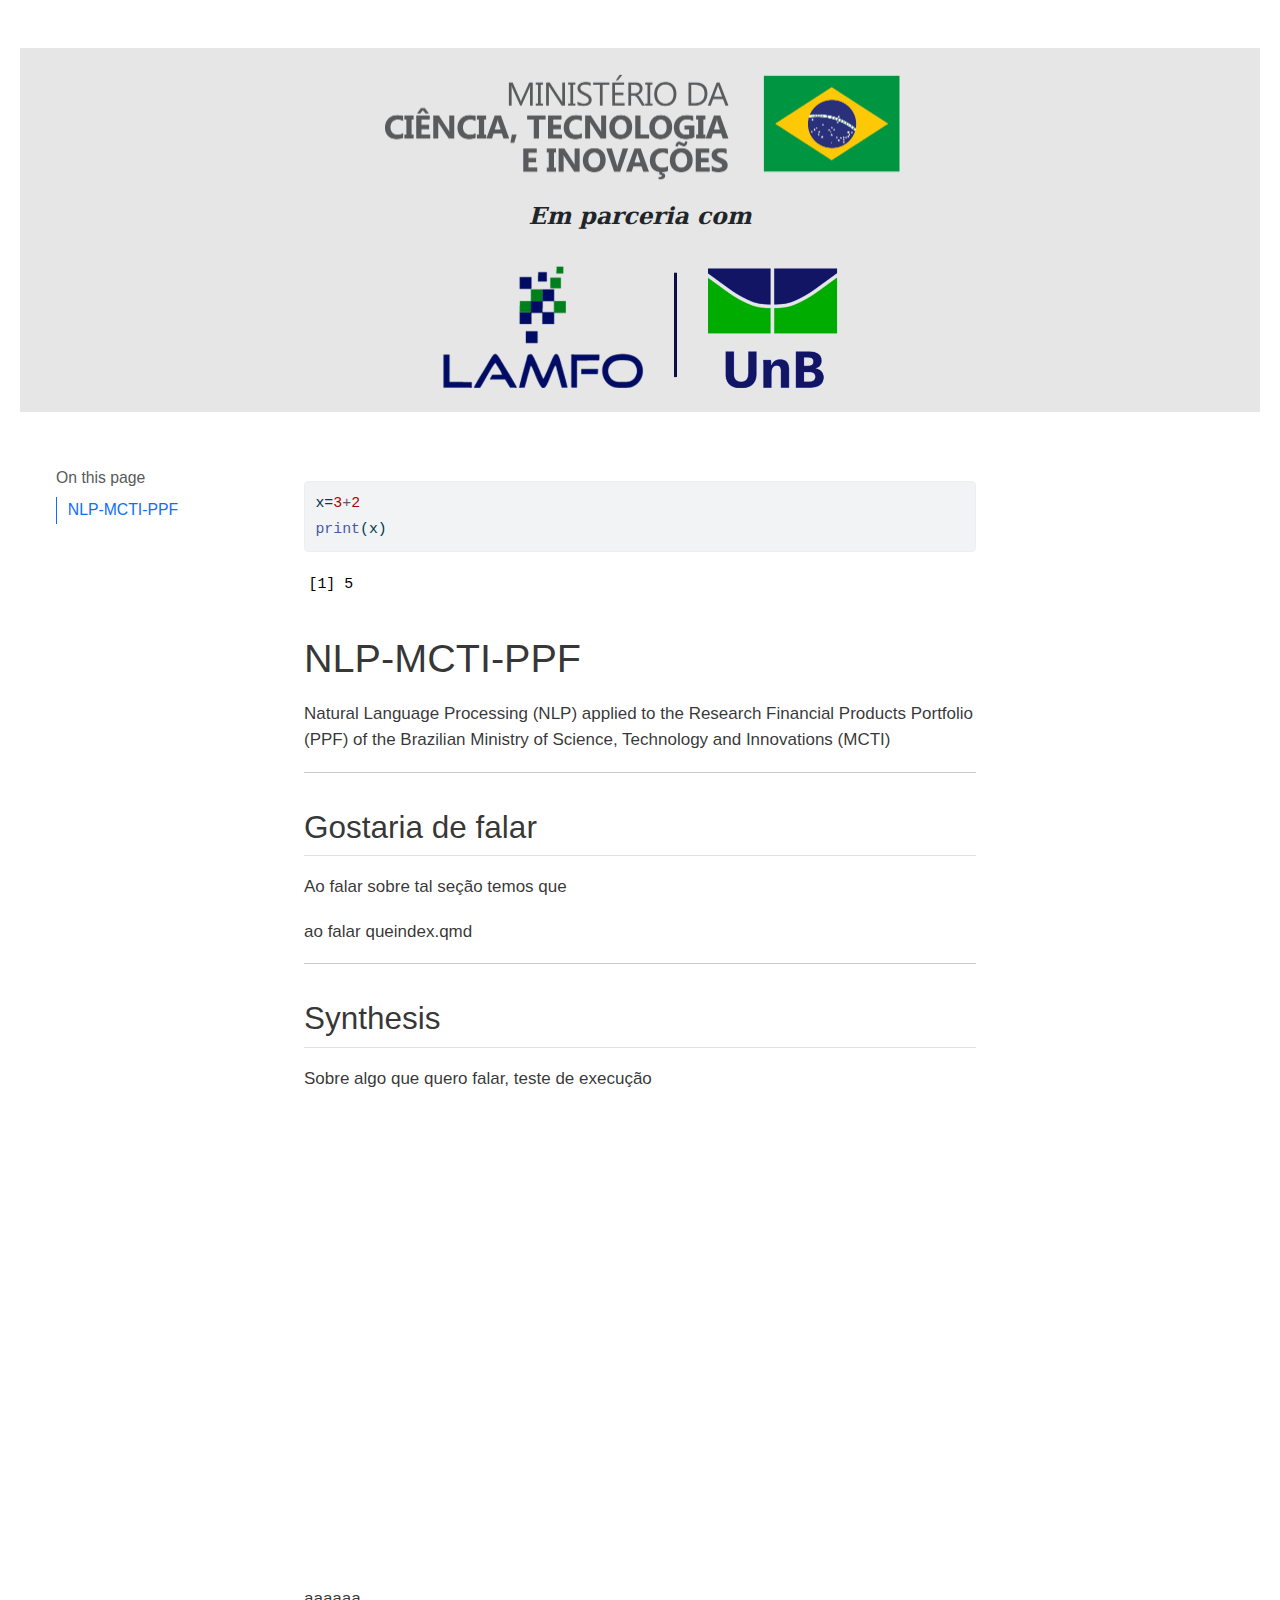
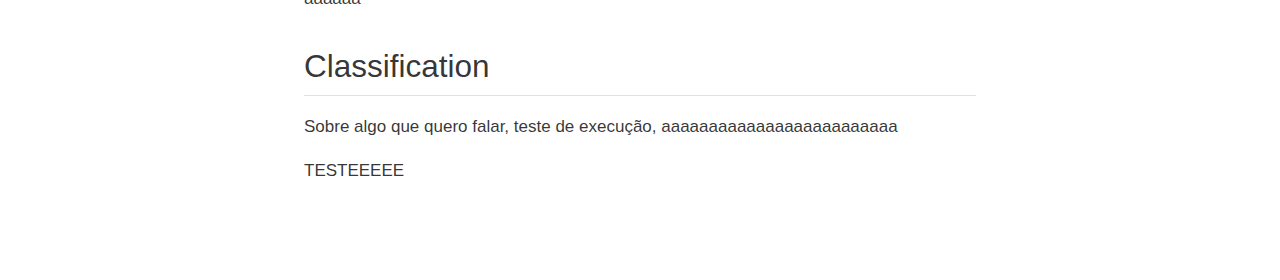
<file: index.html>
<!DOCTYPE html>
<html xmlns="http://www.w3.org/1999/xhtml" lang="en" xml:lang="en"><head>

<meta charset="utf-8">
<meta name="generator" content="quarto-1.0.37">

<meta name="viewport" content="width=device-width, initial-scale=1.0, user-scalable=yes">


<title>NLP-MCTI-PPF</title>
<style>
code{white-space: pre-wrap;}
span.smallcaps{font-variant: small-caps;}
span.underline{text-decoration: underline;}
div.column{display: inline-block; vertical-align: top; width: 50%;}
div.hanging-indent{margin-left: 1.5em; text-indent: -1.5em;}
ul.task-list{list-style: none;}
pre > code.sourceCode { white-space: pre; position: relative; }
pre > code.sourceCode > span { display: inline-block; line-height: 1.25; }
pre > code.sourceCode > span:empty { height: 1.2em; }
.sourceCode { overflow: visible; }
code.sourceCode > span { color: inherit; text-decoration: inherit; }
div.sourceCode { margin: 1em 0; }
pre.sourceCode { margin: 0; }
@media screen {
div.sourceCode { overflow: auto; }
}
@media print {
pre > code.sourceCode { white-space: pre-wrap; }
pre > code.sourceCode > span { text-indent: -5em; padding-left: 5em; }
}
pre.numberSource code
  { counter-reset: source-line 0; }
pre.numberSource code > span
  { position: relative; left: -4em; counter-increment: source-line; }
pre.numberSource code > span > a:first-child::before
  { content: counter(source-line);
    position: relative; left: -1em; text-align: right; vertical-align: baseline;
    border: none; display: inline-block;
    -webkit-touch-callout: none; -webkit-user-select: none;
    -khtml-user-select: none; -moz-user-select: none;
    -ms-user-select: none; user-select: none;
    padding: 0 4px; width: 4em;
    color: #aaaaaa;
  }
pre.numberSource { margin-left: 3em; border-left: 1px solid #aaaaaa;  padding-left: 4px; }
div.sourceCode
  {   }
@media screen {
pre > code.sourceCode > span > a:first-child::before { text-decoration: underline; }
}
code span.al { color: #ff0000; font-weight: bold; } /* Alert */
code span.an { color: #60a0b0; font-weight: bold; font-style: italic; } /* Annotation */
code span.at { color: #7d9029; } /* Attribute */
code span.bn { color: #40a070; } /* BaseN */
code span.bu { } /* BuiltIn */
code span.cf { color: #007020; font-weight: bold; } /* ControlFlow */
code span.ch { color: #4070a0; } /* Char */
code span.cn { color: #880000; } /* Constant */
code span.co { color: #60a0b0; font-style: italic; } /* Comment */
code span.cv { color: #60a0b0; font-weight: bold; font-style: italic; } /* CommentVar */
code span.do { color: #ba2121; font-style: italic; } /* Documentation */
code span.dt { color: #902000; } /* DataType */
code span.dv { color: #40a070; } /* DecVal */
code span.er { color: #ff0000; font-weight: bold; } /* Error */
code span.ex { } /* Extension */
code span.fl { color: #40a070; } /* Float */
code span.fu { color: #06287e; } /* Function */
code span.im { } /* Import */
code span.in { color: #60a0b0; font-weight: bold; font-style: italic; } /* Information */
code span.kw { color: #007020; font-weight: bold; } /* Keyword */
code span.op { color: #666666; } /* Operator */
code span.ot { color: #007020; } /* Other */
code span.pp { color: #bc7a00; } /* Preprocessor */
code span.sc { color: #4070a0; } /* SpecialChar */
code span.ss { color: #bb6688; } /* SpecialString */
code span.st { color: #4070a0; } /* String */
code span.va { color: #19177c; } /* Variable */
code span.vs { color: #4070a0; } /* VerbatimString */
code span.wa { color: #60a0b0; font-weight: bold; font-style: italic; } /* Warning */
</style>


<script src="site_libs/quarto-nav/quarto-nav.js"></script>
<script src="site_libs/clipboard/clipboard.min.js"></script>
<script src="site_libs/quarto-search/autocomplete.umd.js"></script>
<script src="site_libs/quarto-search/fuse.min.js"></script>
<script src="site_libs/quarto-search/quarto-search.js"></script>
<meta name="quarto:offset" content="./">
<script src="site_libs/quarto-html/quarto.js"></script>
<script src="site_libs/quarto-html/popper.min.js"></script>
<script src="site_libs/quarto-html/tippy.umd.min.js"></script>
<script src="site_libs/quarto-html/anchor.min.js"></script>
<link href="site_libs/quarto-html/tippy.css" rel="stylesheet">
<link href="site_libs/quarto-html/quarto-syntax-highlighting.css" rel="stylesheet" id="quarto-text-highlighting-styles">
<script src="site_libs/bootstrap/bootstrap.min.js"></script>
<link href="site_libs/bootstrap/bootstrap-icons.css" rel="stylesheet">
<link href="site_libs/bootstrap/bootstrap.min.css" rel="stylesheet" id="quarto-bootstrap" data-mode="light">
<script id="quarto-search-options" type="application/json">{
  "location": "sidebar",
  "copy-button": false,
  "collapse-after": 3,
  "panel-placement": "start",
  "type": "textbox",
  "limit": 20,
  "language": {
    "search-no-results-text": "No results",
    "search-matching-documents-text": "matching documents",
    "search-copy-link-title": "Copy link to search",
    "search-hide-matches-text": "Hide additional matches",
    "search-more-match-text": "more match in this document",
    "search-more-matches-text": "more matches in this document",
    "search-clear-button-title": "Clear",
    "search-detached-cancel-button-title": "Cancel",
    "search-submit-button-title": "Submit"
  }
}</script>


<link rel="stylesheet" href="style.css">
</head>

<body class="floating">

<div class="block">
  <div class="centered">
  
  <a href="https://www.gov.br/mcti/pt-br">
    <img class="mcti" src="img/RODAPE_MCTI.png" alt="MCTI">
  </a>
  
  <h1 class="parceria" style="font-family: 'Serif'; margin: 0 0 30px 0;">
    <b>
      <i>
        Em parceria com
      </i>
    </b>
  </h1>
  
  <a href="https://lamfo.unb.br/">
    <img class="lamfo" src="img/LamfoUnB.png" alt="LAMFO" data-retina="https://lamfo.unb.br/wp-content/uploads/2020/06/LamfoUnB-1.png">
  </a>
  
  </div>
</div>

<div id="quarto-search-results"></div>
<!-- content -->
<div id="quarto-content" class="quarto-container page-columns page-rows-contents page-layout-article">
<!-- sidebar -->
  <nav id="quarto-sidebar" class="sidebar collapse sidebar-navigation floating overflow-auto">
    <nav id="TOC" role="doc-toc">
    <h2 id="toc-title">On this page</h2>
   
  <ul>
  <li><a href="#nlp-mcti-ppf" id="toc-nlp-mcti-ppf" class="nav-link active" data-scroll-target="#nlp-mcti-ppf">NLP-MCTI-PPF</a>
  <ul class="collapse">
  <li><a href="#gostaria-de-falar" id="toc-gostaria-de-falar" class="nav-link" data-scroll-target="#gostaria-de-falar">Gostaria de falar</a></li>
  <li><a href="#synthesis" id="toc-synthesis" class="nav-link" data-scroll-target="#synthesis">Synthesis</a></li>
  <li><a href="#classification" id="toc-classification" class="nav-link" data-scroll-target="#classification">Classification</a></li>
  </ul></li>
  </ul>
</nav>
</nav>
<!-- margin-sidebar -->
    <div id="quarto-margin-sidebar" class="sidebar margin-sidebar">
    </div>
<!-- main -->
<main class="content" id="quarto-document-content">



<div class="main-page">

<!-- {{< include _test.html >}} -->
<div class="cell">
<div class="sourceCode cell-code" id="cb1"><pre class="sourceCode r code-with-copy"><code class="sourceCode r"><span id="cb1-1"><a href="#cb1-1" aria-hidden="true" tabindex="-1"></a>x<span class="ot">=</span><span class="dv">3</span><span class="sc">+</span><span class="dv">2</span></span>
<span id="cb1-2"><a href="#cb1-2" aria-hidden="true" tabindex="-1"></a><span class="fu">print</span>(x)</span></code><button title="Copy to Clipboard" class="code-copy-button"><i class="bi"></i></button></pre></div>
<div class="cell-output cell-output-stdout">
<pre><code>[1] 5</code></pre>
</div>
</div>
<section id="nlp-mcti-ppf" class="level1">
<h1>NLP-MCTI-PPF</h1>
<p>Natural Language Processing (NLP) applied to the Research Financial Products Portfolio (PPF) of the Brazilian Ministry of Science, Technology and Innovations (MCTI)</p>
<hr>
<section id="gostaria-de-falar" class="level2">
<h2 class="anchored" data-anchor-id="gostaria-de-falar">Gostaria de falar</h2>
<p>Ao falar sobre tal seção temos que</p>
<p>ao falar queindex.qmd</p>
<hr>
</section>
<section id="synthesis" class="level2">
<h2 class="anchored" data-anchor-id="synthesis">Synthesis</h2>
<p>Sobre algo que quero falar, teste de execução</p>
<iframe src="https://unb-lamfo-nlp-mcti-nlp-ats-mcti.hf.space" frameborder="0" width="100%" height="450"></iframe>
<p>aaaaaa</p>
</section>
<section id="classification" class="level2">
<h2 class="anchored" data-anchor-id="classification">Classification</h2>
<p>Sobre algo que quero falar, teste de execução, aaaaaaaaaaaaaaaaaaaaaaaaa</p>
<p>TESTEEEEE</p>


</section>
</section>
</div>

</main> <!-- /main -->
<script id="quarto-html-after-body" type="application/javascript">
window.document.addEventListener("DOMContentLoaded", function (event) {
  const toggleBodyColorMode = (bsSheetEl) => {
    const mode = bsSheetEl.getAttribute("data-mode");
    const bodyEl = window.document.querySelector("body");
    if (mode === "dark") {
      bodyEl.classList.add("quarto-dark");
      bodyEl.classList.remove("quarto-light");
    } else {
      bodyEl.classList.add("quarto-light");
      bodyEl.classList.remove("quarto-dark");
    }
  }
  const toggleBodyColorPrimary = () => {
    const bsSheetEl = window.document.querySelector("link#quarto-bootstrap");
    if (bsSheetEl) {
      toggleBodyColorMode(bsSheetEl);
    }
  }
  toggleBodyColorPrimary();  
  const icon = "";
  const anchorJS = new window.AnchorJS();
  anchorJS.options = {
    placement: 'right',
    icon: icon
  };
  anchorJS.add('.anchored');
  const clipboard = new window.ClipboardJS('.code-copy-button', {
    target: function(trigger) {
      return trigger.previousElementSibling;
    }
  });
  clipboard.on('success', function(e) {
    // button target
    const button = e.trigger;
    // don't keep focus
    button.blur();
    // flash "checked"
    button.classList.add('code-copy-button-checked');
    var currentTitle = button.getAttribute("title");
    button.setAttribute("title", "Copied!");
    setTimeout(function() {
      button.setAttribute("title", currentTitle);
      button.classList.remove('code-copy-button-checked');
    }, 1000);
    // clear code selection
    e.clearSelection();
  });
  function tippyHover(el, contentFn) {
    const config = {
      allowHTML: true,
      content: contentFn,
      maxWidth: 500,
      delay: 100,
      arrow: false,
      appendTo: function(el) {
          return el.parentElement;
      },
      interactive: true,
      interactiveBorder: 10,
      theme: 'quarto',
      placement: 'bottom-start'
    };
    window.tippy(el, config); 
  }
  const noterefs = window.document.querySelectorAll('a[role="doc-noteref"]');
  for (var i=0; i<noterefs.length; i++) {
    const ref = noterefs[i];
    tippyHover(ref, function() {
      let href = ref.getAttribute('href');
      try { href = new URL(href).hash; } catch {}
      const id = href.replace(/^#\/?/, "");
      const note = window.document.getElementById(id);
      return note.innerHTML;
    });
  }
  var bibliorefs = window.document.querySelectorAll('a[role="doc-biblioref"]');
  for (var i=0; i<bibliorefs.length; i++) {
    const ref = bibliorefs[i];
    const cites = ref.parentNode.getAttribute('data-cites').split(' ');
    tippyHover(ref, function() {
      var popup = window.document.createElement('div');
      cites.forEach(function(cite) {
        var citeDiv = window.document.createElement('div');
        citeDiv.classList.add('hanging-indent');
        citeDiv.classList.add('csl-entry');
        var biblioDiv = window.document.getElementById('ref-' + cite);
        if (biblioDiv) {
          citeDiv.innerHTML = biblioDiv.innerHTML;
        }
        popup.appendChild(citeDiv);
      });
      return popup.innerHTML;
    });
  }
});
</script>
</div> <!-- /content -->



</body></html>
</file>
<file: site_libs/quarto-html/tippy.css>
.tippy-box[data-animation=fade][data-state=hidden]{opacity:0}[data-tippy-root]{max-width:calc(100vw - 10px)}.tippy-box{position:relative;background-color:#333;color:#fff;border-radius:4px;font-size:14px;line-height:1.4;white-space:normal;outline:0;transition-property:transform,visibility,opacity}.tippy-box[data-placement^=top]>.tippy-arrow{bottom:0}.tippy-box[data-placement^=top]>.tippy-arrow:before{bottom:-7px;left:0;border-width:8px 8px 0;border-top-color:initial;transform-origin:center top}.tippy-box[data-placement^=bottom]>.tippy-arrow{top:0}.tippy-box[data-placement^=bottom]>.tippy-arrow:before{top:-7px;left:0;border-width:0 8px 8px;border-bottom-color:initial;transform-origin:center bottom}.tippy-box[data-placement^=left]>.tippy-arrow{right:0}.tippy-box[data-placement^=left]>.tippy-arrow:before{border-width:8px 0 8px 8px;border-left-color:initial;right:-7px;transform-origin:center left}.tippy-box[data-placement^=right]>.tippy-arrow{left:0}.tippy-box[data-placement^=right]>.tippy-arrow:before{left:-7px;border-width:8px 8px 8px 0;border-right-color:initial;transform-origin:center right}.tippy-box[data-inertia][data-state=visible]{transition-timing-function:cubic-bezier(.54,1.5,.38,1.11)}.tippy-arrow{width:16px;height:16px;color:#333}.tippy-arrow:before{content:"";position:absolute;border-color:transparent;border-style:solid}.tippy-content{position:relative;padding:5px 9px;z-index:1}
</file>
<file: site_libs/quarto-html/quarto-syntax-highlighting.css>
/* quarto syntax highlight colors */
:root {
  --quarto-hl-ot-color: #003B4F;
  --quarto-hl-at-color: #657422;
  --quarto-hl-ss-color: #20794D;
  --quarto-hl-an-color: #5E5E5E;
  --quarto-hl-fu-color: #4758AB;
  --quarto-hl-st-color: #20794D;
  --quarto-hl-cf-color: #003B4F;
  --quarto-hl-op-color: #5E5E5E;
  --quarto-hl-er-color: #AD0000;
  --quarto-hl-bn-color: #AD0000;
  --quarto-hl-al-color: #AD0000;
  --quarto-hl-va-color: #111111;
  --quarto-hl-bu-color: inherit;
  --quarto-hl-ex-color: inherit;
  --quarto-hl-pp-color: #AD0000;
  --quarto-hl-in-color: #5E5E5E;
  --quarto-hl-vs-color: #20794D;
  --quarto-hl-wa-color: #5E5E5E;
  --quarto-hl-do-color: #5E5E5E;
  --quarto-hl-im-color: #00769E;
  --quarto-hl-ch-color: #20794D;
  --quarto-hl-dt-color: #AD0000;
  --quarto-hl-fl-color: #AD0000;
  --quarto-hl-co-color: #5E5E5E;
  --quarto-hl-cv-color: #5E5E5E;
  --quarto-hl-cn-color: #8f5902;
  --quarto-hl-sc-color: #5E5E5E;
  --quarto-hl-dv-color: #AD0000;
  --quarto-hl-kw-color: #003B4F;
}

/* other quarto variables */
:root {
  --quarto-font-monospace: SFMono-Regular, Menlo, Monaco, Consolas, "Liberation Mono", "Courier New", monospace;
}

pre > code.sourceCode > span {
  color: #003B4F;
}

code span {
  color: #003B4F;
}

code.sourceCode > span {
  color: #003B4F;
}

div.sourceCode,
div.sourceCode pre.sourceCode {
  color: #003B4F;
}

code span.ot {
  color: #003B4F;
}

code span.at {
  color: #657422;
}

code span.ss {
  color: #20794D;
}

code span.an {
  color: #5E5E5E;
}

code span.fu {
  color: #4758AB;
}

code span.st {
  color: #20794D;
}

code span.cf {
  color: #003B4F;
}

code span.op {
  color: #5E5E5E;
}

code span.er {
  color: #AD0000;
}

code span.bn {
  color: #AD0000;
}

code span.al {
  color: #AD0000;
}

code span.va {
  color: #111111;
}

code span.pp {
  color: #AD0000;
}

code span.in {
  color: #5E5E5E;
}

code span.vs {
  color: #20794D;
}

code span.wa {
  color: #5E5E5E;
  font-style: italic;
}

code span.do {
  color: #5E5E5E;
  font-style: italic;
}

code span.im {
  color: #00769E;
}

code span.ch {
  color: #20794D;
}

code span.dt {
  color: #AD0000;
}

code span.fl {
  color: #AD0000;
}

code span.co {
  color: #5E5E5E;
}

code span.cv {
  color: #5E5E5E;
  font-style: italic;
}

code span.cn {
  color: #8f5902;
}

code span.sc {
  color: #5E5E5E;
}

code span.dv {
  color: #AD0000;
}

code span.kw {
  color: #003B4F;
}

.prevent-inlining {
  content: "</";
}

/*# sourceMappingURL=debc5d5d77c3f9108843748ff7464032.css.map */
</file>
<file: style.css>
.foot {
  display: flex;
  justify-content: center;
  text-align: center;
  padding: 20px;
  background-color: #e6e6e6;
}

.foot > ul {
  margin: 0;
  padding: 0;
  display: flex;
  flex-wrap: wrap;
  justify-content: center;
  list-style: none;
}

.foot > ul > li > a > img {
  height: 40px;
}




body {
  height:100%;
  width:100%;
  /* background-color: #dd9999; */
  /* background-color: #E288A0; */
  font-family: arial, sans-serif;
  margin: 0;
  border-bottom: 0
}

.centered {
  display: inline-block;
  vertical-align: middle;
  padding: 0 0 20px 0;
  /* border: #a0a0a0 solid 1px; */
  background: #e6e6e6;
  width: 100%;
 }

.centered > img {
  display: block;
  margin-left: auto;
  margin-right: auto;
}


@media screen and (max-width: 880px) {

  .mcti {
   width: 300px;
  }
  .lamfo {
 width: 100px;
}
  .parceria {
    font-size: 1em;
  }
}

.mcti {
  width: 600px;
 }
 .lamfo {
width: 400px;
}
 .parceria {
   font-size: 1.3em;
 }



.block {
  text-align: center;
  /* background: #c0c0c0; */
  /* border: #a0a0a0 solid 1px; */
  margin: 20px;
}
 
.block:before {
  content: '\200B';
/*   content: '';
  margin-left: -0.25em; */
  display: inline-block;
  height: 100%; 
  vertical-align: middle;
 }


 /* MUDAR O PADDING CONFORME O TAMANHO DA PAGINA */
.main-page {
  display: block;
  color: rgba(0, 0, 0, 0.8);
  font: 17px/1.55em -apple-system, BlinkMacSystemFont, "Roboto", sans-serif;
  background: white;
  /* padding: 0 30% 100px 30%; */
  max-width: 100%;
}

.main-page > h1 {
    display: block;
    font-size: 2em;
    font-weight: bold;
    margin: 0px;
    /* padding-top: 30px; */
}

.main-page > hr {
  margin: 40px 0 30px 0; 
  }

.main-page > h2 {
font-weight: 300;
font-size: 20px;
line-height: 1.4em;
margin-top: 15px;
margin-bottom: 10px;
font-style: normal;

}

.main-page > p {
  /* display: block; */
  /* font-size: 2em; */
  /* font-weight: bold; */
  margin-bottom: 10px;
  /* padding-top: 30px; */
}

.main-page > .gradio-app {
  width: 500px;
  /* min-width: fit-content; */
  /* max-width: 100%; */
}





@media screen and (max-width: 1080px) {




.block {
  text-align: center;
  /* background: #c0c0c0; */
  /* border: #a0a0a0 solid 1px; */
  margin: 20px;
}
 
.block:before {
  content: '\200B';
/*   content: '';
  margin-left: -0.25em; */
  display: inline-block;
  height: 100%; 
  vertical-align: middle;
 }


 /* MUDAR O PADDING CONFORME O TAMANHO DA PAGINA */
.main-page {
  display: block;
  color: rgba(0, 0, 0, 0.8);
  font: 17px/1.55em -apple-system, BlinkMacSystemFont, "Roboto", sans-serif;
  background: white;
  /* padding: 0 100px 100px 100px; */
  max-width: 100%;
}

.main-page > h1 {
    display: block;
    font-size: 2em;
    font-weight: bold;
    margin: 0px;
    /* padding-top: 30px; */
}

.main-page > hr {
  margin: 40px 0 30px 0; 
  }

.main-page > h2 {
font-weight: 300;
font-size: 20px;
line-height: 1.4em;
margin-top: 15px;
margin-bottom: 10px;
font-style: normal;

}

.main-page > p {
  /* display: block; */
  /* font-size: 2em; */
  /* font-weight: bold; */
  margin-bottom: 10px;
  /* padding-top: 30px; */
}

.main-page > .gradio-app {
  width: 500px;
  /* min-width: fit-content; */
  /* max-width: 100%; */
}

}
</file>
